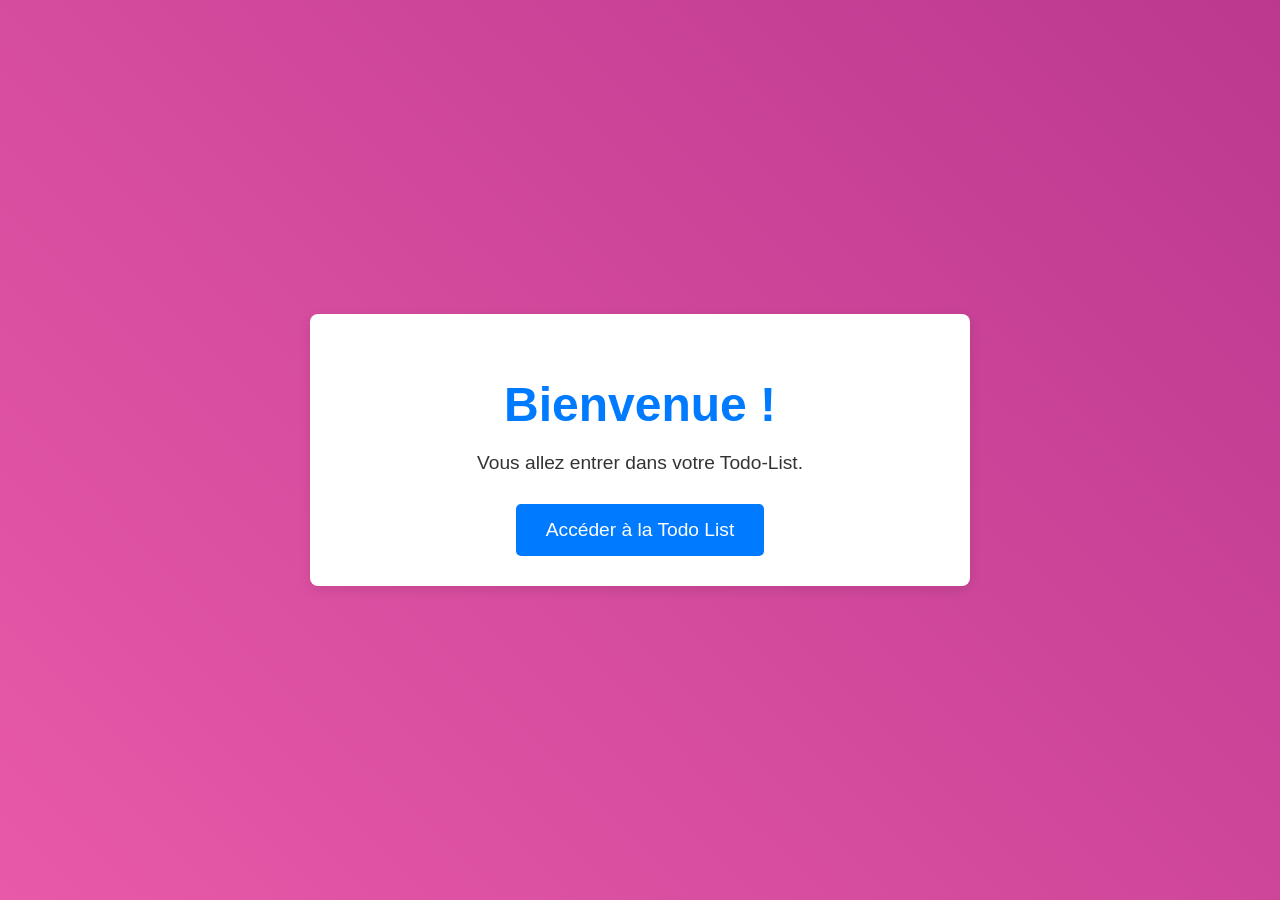
<file: Index.html>
<!DOCTYPE html>
<html lang="fr">
<head>
    <meta charset="UTF-8">
    <meta name="viewport" content="width=device-width, initial-scale=1.0">
    <title>Bienvenue sur notre Todo List</title>
    <link rel="stylesheet" href="styles.css">
</head>
<body>
    <div class="home-container">
        <h1>Bienvenue !</h1>
        <p>Vous allez entrer dans votre Todo-List.</p>
        <button id="go-to-todo" class="animated-button">
            <a href="/home.html">Accéder à la Todo List</a>
        </button>
    </div>
    <script src="script.js"></script>
</body>
</html>
</file>
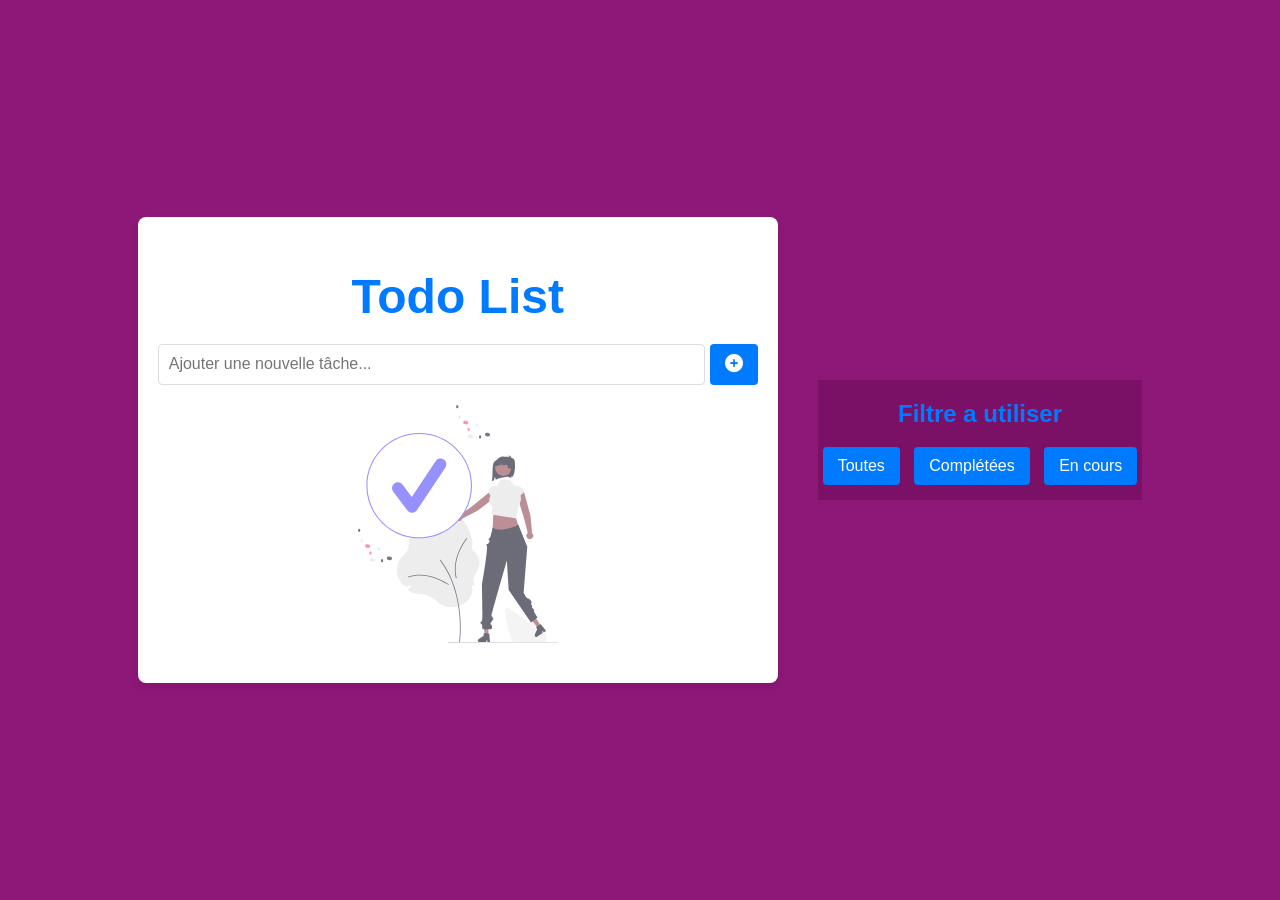
<file: home.html>
<!DOCTYPE html>
<html lang="fr">
<head>
    <meta charset="UTF-8">
    <meta name="viewport" content="width=device-width, initial-scale=1.0">
    <title>Gestion de To-Do Lists</title>
    <link rel="stylesheet" href="styles.css">
    <link rel="stylesheet" href="https://cdnjs.cloudflare.com/ajax/libs/font-awesome/6.0.0-beta3/css/all.min.css">
</head>
<body>

    <div class="container">
        <h1>Todo List</h1>
        <div class="input-container">
            <input class="todo-input" placeholder="Ajouter une nouvelle tâche...">
            <button class="add-button">
                <i class="fa fa-plus-circle"></i>
            </button>
        </div>

        <div class="todos-container">
            <ul class="todos"></ul>
            <img class="image-1" src="/image/undraw_completing_re_i7ap.svg" alt="Illustration d'aucune tache en cours ni terminée">
        </div>
    </div>

    <div class="filter-buttons">
        <h2>Filtre a utiliser</h2>
        <button class="filter-btn" data-filter="all">Toutes</button>
        <button class="filter-btn" data-filter="completed">Complétées</button>
        <button class="filter-btn" data-filter="pending">En cours</button>
    </div>
    
    
    <div class="neon-container"></div>

    <script src="script.js"></script>
</body>
</html>
</file>
<file: styles.css>
/* ########## STYLE GLOBAL ########## */

body {
    font-family: Arial, sans-serif;
    margin: 0;
    padding: 0;
    background-color: #8e1878;
    color: #333;
    display: flex;
    justify-content: center;
    align-items: center;
    height: 100vh;
    text-align: center;
}

/* ########## HOME ########## */

.home-container {
    width: 80%;
    max-width: 600px;
    padding: 30px;
    background-color: #fff;
    border-radius: 8px;
    box-shadow: 0px 4px 12px rgba(0, 0, 0, 0.1);
    color: #333;
}

.home-container img {
    max-width: 100%;
    height: auto;
    opacity: 0.7;
    margin-top: 30px;
}

.home-container::before {
    content: '';
    position: absolute;
    top: 0;
    left: 0;
    right: 0;
    bottom: 0;
    background: linear-gradient(45deg, rgba(255, 105, 180, 0.8), rgba(255, 105, 180, 0.4));
    z-index: -1;
    animation: background-animation 5s ease infinite;
}

@keyframes background-animation {
    0% { background: linear-gradient(45deg, rgba(255, 105, 180, 0.8), rgba(255, 105, 180, 0.4)); }
    50% { background: linear-gradient(45deg, rgba(30, 144, 255, 0.8), rgba(30, 144, 255, 0.4)); }
    100% { background: linear-gradient(45deg, rgba(255, 105, 180, 0.8), rgba(255, 105, 180, 0.4)); }
}

/* ########## TITRES ET PARAGRAPHES ########## */

h1 {
    font-size: 3rem;
    margin-bottom: 20px;
    color: #007bff;
}

p {
    font-size: 1.2rem;
    margin-bottom: 30px;
}

/* ########## BOUTONS ########## */

button {
    padding: 15px 30px;
    font-size: 1.2rem;
    background-color: #007bff;
    color: white;
    border: none;
    border-radius: 5px;
    cursor: pointer;
    transition: background-color 0.3s ease, transform 0.3s ease;
}

button:hover {
    background-color: #0056b3;
    transform: scale(1.1);
}

button a {
    color: white;
    text-decoration: none;
}

/* ########## ANIMATION DU BOUTONS ########## */

.animated-button {
    position: relative;
    display: inline-block;
}

.animated-button:after {
    content: '';
    position: absolute;
    top: 0;
    left: 0;
    right: 0;
    bottom: 0;
    background-color: rgba(255, 255, 255, 0.3);
    border-radius: 5px;
    transition: transform 0.3s ease;
    transform: scaleX(0);
    transform-origin: bottom right;
    pointer-events: none;
}

.animated-button:hover:after {
    transform: scaleX(1);
    transform-origin: top left;
}

/* ########## CONTAINER DES TÂCHES ########## */

.container {
    width: 90%;
    max-width: 600px;
    background-color: #fff;
    padding: 20px;
    border-radius: 8px;
    box-shadow: 0px 4px 8px rgba(0, 0, 0, 0.1);
    text-align: center;
}

.input-container {
    display: flex;
    justify-content: space-between;
    margin-bottom: 20px;
}

.todo-input {
    width: 100%;
    padding: 10px;
    font-size: 16px;
    border: 1px solid #ddd;
    border-radius: 4px;
}

.add-button {
    background-color: #007bff;
    color: #fff;
    border: none;
    cursor: pointer;
    padding: 10px 15px;
    margin-left: 5px;
    border-radius: 4px;
    font-size: 18px;
    transition: background-color 0.3s;
}

.add-button:hover {
    background-color: #0056b3;
}

/* ########## LISTE DES TÂCHES ########## */

.todos-container {
    text-align: left;
    position: relative;
}

.todos {
    list-style: none;
    padding: 0;
    margin: 0;
}

.todo-item {
    display: flex;
    align-items: center;
    padding: 10px;
    border-bottom: 1px solid #ddd;
    margin-bottom: 5px;
    border-radius: 4px;
}

.todo-item:last-child {
    border-bottom: none;
}

/* ########## CHECKBOX POUR TÂCHE ########## */

.check-container {
    display: flex;
    align-items: center;
    justify-content: center;
    width: 25px;
    height: 25px;
    border-radius: 50%;
    border: 2px solid #007bff;
    margin-right: 10px;
    cursor: pointer;
    transition: background-color 0.3s, color 0.3s;
}

.check-container.checked {
    background-color: #28a745;
    color: #fff;
    border-color: #28a745;
}

.check-container i {
    font-size: 16px;
    display: none;
}

.check-container.checked i {
    display: inline;
}

/* ########## STYLE DES TÂCHES TERMINÉES ########## */

.todo-item span {
    flex-grow: 1;
    font-size: 16px;
}

.completed {
    color: green;
    text-decoration: line-through;
}

/* ########## BOUTONS DE SOUS-TÂCHES ########## */

.add-subtodo-btn {
    padding: 3px 8px;
    background-color: #28a745;
    color: white;
    border: none;
    cursor: pointer;
    margin-left: 5px;
    border-radius: 3px;
    font-size: 12px;
}

/* ########## BOUTONS D'ACTION ########## */

.delete-btn,
.delete-subtodo-btn {
    background-color: #dc3545;
    color: white;
    border: none;
    cursor: pointer;
    padding: 5px 8px;
    border-radius: 3px;
    font-size: 14px;
    margin-left: 10px;
    transition: background-color 0.3s;
}

.delete-btn:hover,
.delete-subtodo-btn:hover {
    background-color: #c82333;
}

.delete-btn i,
.delete-subtodo-btn i {
    font-size: 16px;
}

/* ########## LISTE DES SOUS-TÂCHES ########## */

.sub-todos {
    list-style: none;
    padding-left: 20px;
    margin-top: 10px;
}

.sub-todo-item {
    display: flex;
    align-items: center;
    padding: 5px 0;
}

.sub-todo-item input[type="time"] {
    margin-left: 10px;
    padding: 2px;
}

/* ########## BOUTON DE VALIDATION DES SOUS-TÂCHES ########## */

.validate-subtodo-btn {
    background-color: #17a2b8;
    color: white;
    border: none;
    cursor: pointer;
    padding: 3px 8px;
    border-radius: 3px;
    font-size: 12px;
    margin-left: 5px;
}

/* ########## IMAGE D'AUCUNE TACHE ########## */

.image-1 {
    display: block;
    width: 100%;
    max-width: 200px;
    margin: 20px auto;
    opacity: 0.7;
}

/* ########## BOUTONS DE MODIFICATION ########## */

.edit-btn,
.edit-subtodo-btn {
    background-color: #ffc107;
    color: white;
    border: none;
    cursor: pointer;
    padding: 5px 8px;
    border-radius: 3px;
    font-size: 14px;
    margin-left: 10px;
    transition: background-color 0.3s;
}

.edit-btn:hover,
.edit-subtodo-btn:hover {
    background-color: #e0a800;
}

.edit-btn i,
.edit-subtodo-btn i {
    font-size: 16px;
}

/* ########## FILTRE DES TÂCHES ########## */

.filter-buttons {
    margin-bottom: 20px;
    text-align: center;
    background-color: #7a1167;
    margin-left: 40px;
}

.filter-btn {
    padding: 10px 15px;
    margin: 0 5px;
    border: none;
    cursor: pointer;
    font-size: 16px;
    border-radius: 4px;
    background-color: #007bff;
    color: white;
    transition: background-color 0.3s;
    margin-bottom: 15px;
}

.filter-btn:hover {
    background-color: #0056b3;
}

.filter-btn.active {
    background-color: #28a745;
}

/* ########## TITRE DES SECTIONS ########## */

h2 {
    color: #007bff;
}
</file>
